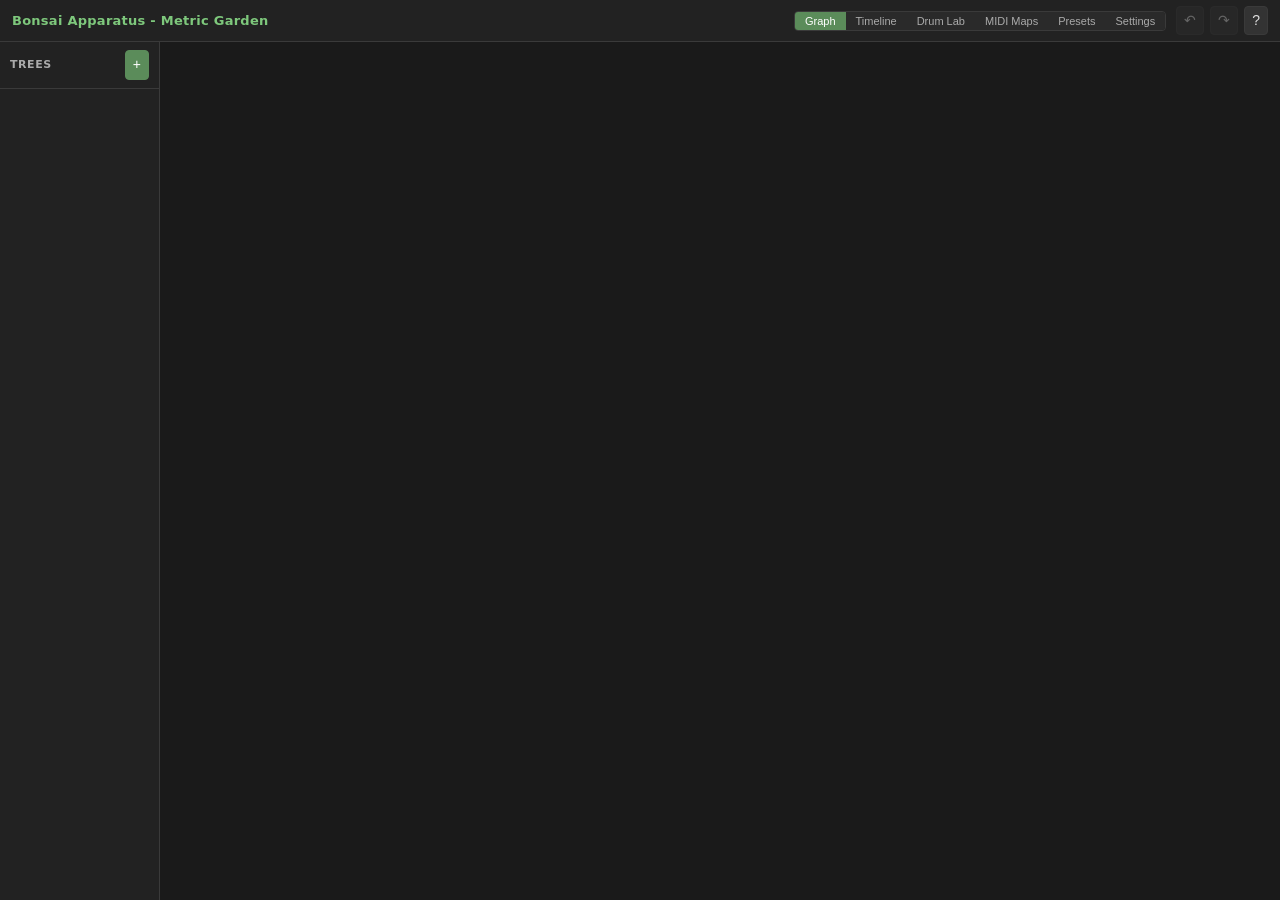
<file: metricgarden/index.html>
<!DOCTYPE html>
<html lang="en">
  <head>
    <meta charset="UTF-8" />
    <meta name="viewport" content="width=device-width, initial-scale=1.0" />
    <link rel="icon" type="image/svg+xml" href="./favicon.svg" />
    <title>Metric Garden</title>
    <script type="module" crossorigin src="./index.js"></script>
    <link rel="modulepreload" crossorigin href="./assets/vendor-Myzvgj2W.js">
    <link rel="stylesheet" crossorigin href="./index.css">
  </head>
  <body>
    <div id="root"></div>
  </body>
</html>
</file>
<file: metricgarden/index.css>
:root{--bg0: #1a1a1a;--bg1: #222222;--bg2: #2a2a2a;--bg3: #333333;--bg4: #3a3a3a;--accent: #5b8c5a;--accent-hi: #7ec87c;--active-bg: #1a4a2a;--danger: #c04040;--danger-hi: #e05050;--pending: #a07830;--pending-hi: #d4a85a;--pending-bg: #3a2a10;--text0: #e0e0e0;--text1: #aaaaaa;--text2: #666666;--border: #3a3a3a;--radius: 4px;--header-h: 42px;--sidebar-w: 160px}*,*:before,*:after{box-sizing:border-box;margin:0;padding:0}body{font-family:system-ui,-apple-system,sans-serif;font-size:12px;background:var(--bg0);color:var(--text0);overflow:hidden;width:100vw;height:100vh;min-width:800px;min-height:500px}#app{display:flex;flex-direction:column;height:100vh}#header{height:var(--header-h);background:var(--bg1);border-bottom:1px solid var(--border);display:flex;align-items:center;padding:0 12px;gap:10px;flex-shrink:0}.header-title{font-size:13px;font-weight:600;color:var(--accent-hi);letter-spacing:.02em;flex:1}.header-controls{display:flex;align-items:center;gap:6px}.bpm-display{font-size:11px;color:var(--text1);min-width:70px;text-align:right;font-variant-numeric:tabular-nums}#main{flex:1;display:flex;overflow:hidden}#sidebar{background:var(--bg1);border-right:1px solid var(--border);display:flex;flex-direction:column;flex-shrink:0;overflow:hidden}.sidebar-header{display:flex;align-items:center;justify-content:space-between;padding:8px 10px;border-bottom:1px solid var(--border)}.sidebar-label{font-size:11px;font-weight:600;color:var(--text1);text-transform:uppercase;letter-spacing:.05em}#tree-list{list-style:none;flex:1;overflow-y:auto}.tree-list-item{display:flex;align-items:center;padding:7px 10px;cursor:pointer;border-bottom:1px solid transparent;color:var(--text1);-webkit-user-select:none;user-select:none;position:relative}.tree-list-item.drop-before:before,.tree-list-item.drop-after:after{content:"";position:absolute;left:6px;right:6px;height:2px;background:var(--accent-hi);border-radius:1px;pointer-events:none}.tree-list-item.drop-before:before{top:-1px}.tree-list-item.drop-after:after{bottom:-1px}.tree-list-item:hover{background:var(--bg2);color:var(--text0)}.tree-list-item.selected{background:var(--bg3);color:var(--text0);border-left:2px solid var(--accent)}.tree-list-item__label{flex:1;overflow:hidden;text-overflow:ellipsis;white-space:nowrap;font-size:12px}.tree-list-item__activity{width:7px;height:7px;border-radius:50%;background:transparent;border:1px solid var(--text2);flex-shrink:0;margin-right:6px;transition:background 80ms}.tree-list-item__activity.active{background:var(--accent-hi);border-color:var(--accent-hi)}.tree-list-item__remove{background:none;border:none;color:var(--text2);cursor:pointer;padding:0 2px;font-size:14px;line-height:1;opacity:0;transition:opacity .1s,color .1s}.tree-list-item:hover .tree-list-item__remove{opacity:1}.tree-list-item__remove:hover{color:var(--danger)}.tree-list-item__rename-input{flex:1;background:var(--bg1);border:1px solid var(--accent);border-radius:2px;color:var(--text0);font-size:12px;padding:1px 4px;outline:none;min-width:0}.drum-lab{flex:1;min-width:0;overflow:auto;padding:26px clamp(20px,4vw,60px);background:radial-gradient(ellipse at 90% 0%,color-mix(in srgb,var(--tree-color) 20%,transparent) 0,transparent 38%),var(--bg0)}.drum-lab__heading{display:flex;justify-content:space-between;align-items:flex-end;gap:24px;margin:0 auto 22px;max-width:1280px}.drum-lab__heading h1{font-size:25px;letter-spacing:-.03em;margin:3px 0 5px}.drum-lab__heading p,.drum-lab__notes p{color:var(--text1);line-height:1.6}.drum-lab__eyebrow,.drum-panel__title small{color:var(--tree-color);font-size:10px;letter-spacing:.13em;font-weight:700}.drum-panel__title .drum-panel__piece{display:inline-block;font-size:15px;letter-spacing:.08em}.drum-lab__actions{display:flex;gap:8px}.drum-lab__kit-actions{justify-content:flex-end}.drum-lab .btn--primary{background:color-mix(in srgb,var(--tree-color) 72%,#171917)!important;border-color:var(--tree-color)!important;color:#fff!important}.drum-lab__pads{max-width:1280px;margin:auto auto 16px;display:grid;grid-template-columns:repeat(11,minmax(62px,1fr));gap:7px}.drum-pad{min-height:54px;border:1px solid var(--border);background:linear-gradient(145deg,var(--bg2),var(--bg1));color:var(--text1);border-radius:5px;padding:8px 5px;cursor:pointer;display:flex;flex-direction:column;justify-content:space-between;text-align:left}.drum-pad:hover{border-color:var(--tree-color);color:var(--text0)}.drum-pad--selected{color:var(--text0);border-color:var(--tree-color);box-shadow:inset 0 0 0 1px var(--tree-color),0 0 18px color-mix(in srgb,var(--tree-color) 24%,transparent);background:color-mix(in srgb,var(--tree-color) 18%,var(--bg1))}.drum-pad span{font-size:11px;white-space:nowrap}.drum-pad small{color:var(--text2)}.drum-lab__work{max-width:1280px;margin:auto;display:grid;grid-template-columns:minmax(0,1fr);gap:14px;align-items:start}.drum-panel{border:1px solid var(--border);border-radius:7px;background:linear-gradient(140deg,#252725,#202120);padding:18px;box-shadow:0 12px 40px #0002}.drum-panel__title{display:flex;justify-content:space-between;align-items:center;gap:15px}.drum-panel__title h2{font-size:15px;margin-top:5px;font-weight:550}.drum-controls{margin:20px 0;display:grid;grid-template-columns:repeat(3,minmax(130px,1fr));gap:16px 22px}.drum-control-units{margin-top:15px;color:var(--text2);font-size:10px;letter-spacing:.04em}.drum-control{color:var(--text1);display:grid;gap:8px}.drum-control>span{display:flex;justify-content:space-between;font-size:11px}.drum-control b,.velocity b{color:var(--text0);font-variant-numeric:tabular-nums}.drum-control input[type=range],.velocity input{width:100%;height:18px;margin:0;-moz-appearance:none;appearance:none;-webkit-appearance:none;background:transparent;cursor:pointer;accent-color:var(--tree-color)}.drum-control input[type=range]::-webkit-slider-runnable-track,.velocity input::-webkit-slider-runnable-track{height:4px;border-radius:999px;background:var(--bg4);border:1px solid var(--border)}.drum-control input[type=range]::-moz-range-track,.velocity input::-moz-range-track{height:4px;border-radius:999px;background:var(--bg4);border:1px solid var(--border)}.drum-control input[type=range]::-webkit-slider-thumb,.velocity input::-webkit-slider-thumb{width:13px;height:13px;margin-top:-5px;border:2px solid #171917;border-radius:50%;-moz-appearance:none;appearance:none;-webkit-appearance:none;background:var(--tree-color);box-shadow:0 0 0 1px var(--tree-color)}.drum-control input[type=range]::-moz-range-thumb,.velocity input::-moz-range-thumb{width:10px;height:10px;border:2px solid #171917;border-radius:50%;background:var(--tree-color);box-shadow:0 0 0 1px var(--tree-color)}.drum-control input[type=range]:focus-visible,.velocity input:focus-visible{outline:2px solid var(--tree-color);outline-offset:3px;border-radius:999px}.drum-control input[type=number]{color:var(--text0);border:1px solid var(--border);background:var(--bg0);border-radius:3px;padding:5px 7px}.drum-wave{border:1px solid color-mix(in srgb,var(--tree-color) 42%,var(--border));border-radius:4px;background:#161916;overflow:hidden}.drum-wave canvas{display:block;width:100%;height:130px;background:linear-gradient(to bottom,transparent calc(50% - .5px),color-mix(in srgb,var(--tree-color) 55%,#373c37) 50%,transparent calc(50% + .5px))}.drum-metrics{display:flex;justify-content:flex-end;flex-wrap:wrap;gap:8px 18px;color:var(--text2);padding:6px 10px;border-top:1px solid #292d29;font-variant-numeric:tabular-nums}.drum-audition{margin-top:16px;display:flex;align-items:center;gap:8px}.drum-ab{display:inline-flex;border:1px solid var(--border);border-radius:4px;overflow:hidden;margin-right:auto}.drum-ab button{border:0;padding:7px 10px;background:var(--bg1);color:var(--text1);cursor:pointer}.drum-ab button.is-on{color:var(--text0);background:var(--active-bg)}.velocity{display:flex;align-items:center;gap:8px;width:190px;color:var(--text1)}.drum-lab__notes h3{margin-bottom:17px}.drum-lab__notes p{margin-top:12px}.drum-lab__notes strong{color:var(--accent-hi)}.drum-message{margin-top:11px;color:var(--accent-hi)}@media(max-width:1000px){.drum-lab__pads{grid-template-columns:repeat(6,1fr)}.drum-lab__work{grid-template-columns:1fr}.drum-lab__notes{display:none}}@media(max-width:680px){.drum-lab__heading{align-items:flex-start;flex-direction:column}.drum-controls{grid-template-columns:repeat(2,minmax(100px,1fr))}.drum-audition{flex-wrap:wrap}.drum-ab{margin-right:0}.velocity{flex:1}}#node-panel{flex:1;display:flex;flex-direction:column;overflow-y:auto;background:var(--bg0)}.empty-panel{flex:1;display:flex;align-items:center;justify-content:center;color:var(--text2);font-size:13px}.tree-props-bar{display:flex;align-items:center;gap:10px;padding:6px 12px;background:var(--bg1);border-bottom:1px solid var(--border);flex-shrink:0;flex-wrap:wrap}.prop-group{display:flex;flex-direction:column;gap:2px}.prop-group--inline{flex-direction:row;align-items:center;gap:5px}.prop-label{font-size:10px;color:var(--text2);text-transform:uppercase;letter-spacing:.04em}.prop-input{background:var(--bg3);border:1px solid var(--border);border-radius:var(--radius);color:var(--text0);font-size:12px;padding:3px 5px;width:60px;outline:none}.prop-input--sm{width:44px}.prop-input:focus{border-color:var(--accent)}.node-tree-root{padding:6px 0}.tree-section{flex-shrink:0;border-bottom:1px solid var(--border)}.tree-section--selected{background:var(--bg0)}.tree-section-header{display:flex;align-items:center;gap:6px;padding:4px 10px;font-size:12px;font-weight:600;color:var(--text1);text-transform:uppercase;letter-spacing:.05em;border-left:3px solid transparent;background:var(--bg2);cursor:pointer;-webkit-user-select:none;user-select:none}.tree-section-header:hover{background:var(--bg3)}.tree-section--selected .tree-section-header{background:var(--bg1)}.tree-section-header__dot{width:8px;height:8px;border-radius:50%;flex-shrink:0}.tree-section-header__name{flex:1;font-size:13px}.tree-section-header__chevron{background:none;border:none;color:var(--text2);cursor:pointer;font-size:10px;width:14px;text-align:center;flex-shrink:0;padding:0}.tree-section-header__chevron:hover,.tree-section-header__chevron:focus-visible{color:var(--text0)}.tree-section-header__chevron:focus-visible{outline:1px solid var(--accent);outline-offset:2px}.node-tree-empty{height:6px}.node-row{display:contents}.node-row__header{display:flex;align-items:center;gap:5px;padding:4px 8px;border-bottom:1px solid transparent;transition:background 80ms;min-height:30px}.node-row__header{cursor:pointer;position:relative}.node-row__header:hover{background:var(--bg2)}.node-row__pulse{position:absolute;top:0;right:0;bottom:0;left:0;pointer-events:none;background:var(--accent-hi);opacity:0;z-index:-1}.node-row--active .node-row__pulse{opacity:.35}.node-row--active .node-row__pulse--inner{opacity:.18}.node-row__pulse--dim{background:var(--text2)}.node-row--active .node-row__pulse--dim{opacity:.12}.node-row--active .node-row__pulse--inner.node-row__pulse--dim{opacity:.07}.node-row--selected .node-row__header{background:var(--bg3);border-left:2px solid var(--tree-color, var(--accent))}.node-row__header--drag-above{box-shadow:inset 0 2px 0 0 var(--accent)}.node-row__header--drag-into{box-shadow:inset 0 0 0 2px var(--tree-color, var(--accent))}.node-row__header--drag-below{box-shadow:inset 0 -2px 0 0 var(--accent)}.node-row__header--parallel-sibling{position:relative}.node-row__header--parallel-sibling:before{content:"";position:absolute;left:0;top:0;bottom:0;width:3px;background:var(--tree-color, rgba(255,255,255,.45));pointer-events:none}.node-row__indent{flex-shrink:0}.node-row__expand{background:none;border:none;color:var(--text2);cursor:pointer;font-size:10px;width:14px;text-align:center;flex-shrink:0;padding:0}.node-row__expand:hover{color:var(--text0)}.node-row__id{font-size:10px;color:var(--text2);min-width:28px;font-variant-numeric:tabular-nums}.node-row__count{min-width:36px;flex-shrink:0}.node-row__slider-wrap{display:flex;align-items:center;gap:3px;flex-shrink:0}.node-row__slider-label{font-size:10px;color:var(--text2);width:20px;text-align:right}.node-slider{-webkit-appearance:none;-moz-appearance:none;appearance:none;width:64px;height:4px;background:var(--bg4);border-radius:2px;outline:none;cursor:pointer}.node-slider::-webkit-slider-thumb{-webkit-appearance:none;width:12px;height:12px;border-radius:50%;background:var(--tree-color, var(--accent));cursor:pointer}.node-slider:hover::-webkit-slider-thumb{background:var(--tree-color, var(--accent-hi));filter:brightness(1.3)}.node-row__toggles{display:flex;gap:2px;flex-shrink:0}.toggle-btn{background:var(--bg3);border:1px solid var(--border);border-radius:var(--radius);color:var(--text2);cursor:pointer;font-size:10px;padding:2px 5px;line-height:1.4;transition:background 80ms,color 80ms,border-color 80ms;font-weight:600}.toggle-btn:hover{color:var(--text0)}.toggle-btn.active{background:var(--tree-color, var(--accent));color:#fff;border-color:var(--tree-color, var(--accent))}.node-row__midi-count{font-size:10px;color:var(--text2);cursor:pointer;padding:2px 5px;border-radius:var(--radius);background:var(--bg2);border:1px solid var(--border);flex-shrink:0;white-space:nowrap}.node-row__midi-count:hover{color:var(--text0);border-color:var(--accent)}.node-row__spacer{flex:1}.node-row__actions{display:flex;gap:3px;flex-shrink:0}.node-midi-panel{background:var(--bg1);border-bottom:1px solid var(--border);padding:6px 0}.midi-row{display:flex;align-items:center;gap:4px;margin-bottom:8px}.midi-row>.note-dropdown{flex:1;min-width:0}.midi-row .note-dropdown__trigger{font-size:12px}.midi-row>.btn--icon{height:20px;padding-block:0}.midi-label{font-size:10px;color:var(--text2);width:16px;text-align:right;flex-shrink:0}.midi-input{background:var(--bg3);border:1px solid var(--border);border-radius:var(--radius);color:var(--text0);font-size:11px;padding:2px 4px;outline:none;width:38px}.midi-input:focus{border-color:var(--accent)}.midi-input--vel{width:42px}.midi-note-name{font-size:10px;color:var(--accent-hi);min-width:18px;font-variant-numeric:tabular-nums}.midi-panel-footer{display:flex;align-items:center;gap:6px;margin-top:4px}.btn{background:var(--bg3);border:1px solid var(--border);border-radius:var(--radius);color:var(--text0);cursor:pointer;font-size:12px;padding:4px 9px;line-height:1.4;transition:background 80ms,color 80ms}.btn:hover{background:var(--bg4)}.btn:disabled{opacity:.35;cursor:default}.btn--icon{padding:4px 7px;font-size:14px}.btn--sm{font-size:11px;padding:3px 7px}.btn--accent{background:var(--tree-color, var(--accent));border-color:var(--tree-color, var(--accent));color:#fff}.btn--accent:hover{background:var(--tree-color, var(--accent-hi));border-color:var(--tree-color, var(--accent-hi));filter:brightness(1.2)}.btn--active{background:var(--accent);color:#fff;border-color:var(--accent)}.btn--active:hover{background:var(--accent-hi);border-color:var(--accent-hi)}.btn--danger{color:var(--danger);border-color:var(--bg3)}.btn--danger:hover{background:var(--danger);color:#fff;border-color:var(--danger)}.btn--popover{background:var(--bg3);border:1px solid var(--border);font-size:11px;padding:3px 6px;font-variant-numeric:tabular-nums;min-width:42px;text-align:center}.btn--popover:hover,.btn--auto-sum{border-color:var(--tree-color, var(--accent))}.auto-sum-badge{margin-left:4px;color:var(--tree-color, var(--accent-hi));font-size:10px;opacity:.85}.count-popover{position:fixed;z-index:100;background:var(--bg2);border:1px solid var(--border);border-radius:var(--radius);box-shadow:0 4px 16px #00000080;padding:8px}.count-popover__inner{display:flex;align-items:center;gap:5px}.count-input{background:var(--bg3);border:1px solid var(--border);border-radius:var(--radius);color:var(--text0);font-size:13px;padding:4px 6px;width:50px;text-align:center;outline:none}.count-input:focus{border-color:var(--accent)}.count-input--text{width:72px}.count-sep{color:var(--text1);font-size:14px}::-webkit-scrollbar{width:6px;height:6px}::-webkit-scrollbar-track{background:var(--bg1)}::-webkit-scrollbar-thumb{background:var(--bg4);border-radius:3px}::-webkit-scrollbar-thumb:hover{background:var(--text2)}input[type=checkbox]{accent-color:var(--accent);width:14px;height:14px;cursor:pointer}input[type=number]::-webkit-inner-spin-button{opacity:.5}.view-toggle{display:flex;gap:0;border:1px solid var(--border);border-radius:var(--radius);overflow:hidden;flex-shrink:0}.view-toggle__btn{border:none;border-radius:0;padding:3px 10px;font-size:11px;background:var(--bg2);color:var(--text1);cursor:pointer;transition:background 80ms,color 80ms}.view-toggle__btn--active{background:var(--accent);color:#fff}.view-toggle__btn:hover:not(.view-toggle__btn--active){background:var(--bg3);color:var(--text0)}.graph-view{position:relative;flex:1;display:flex;overflow:hidden}.graph-svg{flex:1;display:block;background:var(--bg0);cursor:grab}.graph-svg.panning{cursor:grabbing}.gnode .gshape{fill:transparent;stroke:var(--border);stroke-width:1.5;cursor:pointer;transition:stroke 80ms}.gnode .node-background{fill:var(--bg3);pointer-events:none}.gnode .velocity-fill{fill:var(--tree-color, var(--accent));fill-opacity:0;pointer-events:none}.gnode .gshape:hover{stroke:var(--accent-hi);stroke-width:2}.gnode .gshape.selected{stroke:var(--accent-hi);stroke-width:2.5}.gnode .gshape.muted{opacity:.4}.gnode text{font-size:10px;fill:var(--text1);pointer-events:none;text-anchor:middle;dominant-baseline:central;-webkit-user-select:none;user-select:none}.gedge{stroke:var(--bg4);stroke-width:1.2;fill:none}.gedge--parallel{stroke:var(--text2);stroke-dasharray:4 3;stroke-width:1.5}.hull{fill:var(--tree-color, rgba(255,255,255,.08));fill-opacity:.14;stroke:var(--tree-color, rgba(255,255,255,.3));stroke-opacity:.45;stroke-width:1;stroke-linejoin:round;pointer-events:none}.graph-dock{width:240px;background:var(--bg1);border-left:1px solid var(--border);display:flex;flex-direction:column;flex-shrink:0;overflow:hidden;transition:width .15s ease}.graph-dock--hidden{width:0;border-left:none}.node-dock{background:var(--bg1);border-left:1px solid var(--border);display:flex;flex-direction:column;flex-shrink:0;overflow:hidden}.node-dock__empty{flex:1;display:flex;align-items:center;justify-content:center;color:var(--text2);font-size:11px;text-align:center;padding:12px}.tree-editor__title-row{display:flex;align-items:center;gap:6px;min-width:0;overflow:hidden}.tree-editor__swatch{width:8px;height:8px;border-radius:50%;flex-shrink:0}.tree-editor__name-input{width:100%}.tree-editor__midi-map-dropdown,.tree-editor__midi-map-dropdown .note-dropdown,.tree-editor__midi-map-dropdown .note-dropdown__trigger,.tree-editor__midi-map-dropdown .note-dropdown__input{width:100%;max-width:none}.tree-editor__header-actions{display:flex;gap:4px}.graph-dock__header{display:flex;align-items:center;justify-content:space-between;padding:8px 10px;border-bottom:1px solid var(--border);flex-shrink:0}.graph-dock__title{font-size:11px;font-weight:600;color:var(--text1);text-transform:uppercase;letter-spacing:.05em}.graph-dock__body{flex:1;overflow-y:auto;padding:8px 10px}.graph-dock__section{margin-bottom:12px}.graph-dock__row{display:grid;grid-auto-flow:column;grid-template-rows:auto auto;column-gap:16px;align-items:center}.graph-dock__field{display:contents}.graph-dock__label{font-size:10px;color:var(--text2);text-transform:uppercase;letter-spacing:.04em;margin-bottom:4px;display:block}.graph-dock__slider{-webkit-appearance:none;-moz-appearance:none;appearance:none;width:100%;height:4px;background:var(--bg4);border-radius:2px;outline:none;cursor:pointer}.graph-dock__slider::-webkit-slider-thumb{-webkit-appearance:none;width:12px;height:12px;border-radius:50%;background:var(--tree-color, var(--accent));cursor:pointer}.graph-dock__slider:hover::-webkit-slider-thumb{background:var(--tree-color, var(--accent-hi));filter:brightness(1.3)}.subdivision-input__header{display:flex;align-items:center;justify-content:space-between;margin-bottom:4px}.subdivision-input__controls{display:flex;align-items:center;gap:4px}.subdivision-input__controls>div{flex-shrink:0}.subdivision-input__field{flex:1;min-width:0;width:100%;box-sizing:border-box;background:var(--bg3);border:1px solid var(--border);border-radius:var(--radius);color:var(--text0);font-size:12px;padding:4px 6px;outline:none}.subdivision-input__field:focus{border-color:var(--accent)}.subdivision-input__field--error{border-color:var(--danger)}.gnode .activity-halo{fill:none;stroke:var(--tree-color, var(--accent));stroke-width:3;opacity:0;pointer-events:none}.gnode.node-active .activity-halo{opacity:.9}.gnode.node-active.activity-suppressed .activity-halo{opacity:.3}.gnode.notes-suppressed .note-markers{opacity:.5}.gnode .note-marker{pointer-events:none}.gnode .note-marker-track{fill:var(--bg3)}.gnode .note-marker-outline{stroke-width:1}.gnode .note-marker--active .note-marker-fill{filter:brightness(1.5) drop-shadow(0 0 2px var(--note-color));animation:note-marker-hit .18s ease-out}@keyframes note-marker-hit{0%{filter:brightness(2) drop-shadow(0 0 3px var(--note-color))}to{filter:brightness(1.5) drop-shadow(0 0 2px var(--note-color))}}@media(prefers-reduced-motion:reduce){.gnode .note-marker--active .note-marker-fill{animation:none}}.gnode text.note-overflow,.gnode text.note-suppression{font-size:9px}.gnode .gshape.ratcheting{stroke-dasharray:3 2;stroke-width:2.5;filter:drop-shadow(0 0 4px var(--accent))}.gnode .ratchet-badge{fill:var(--tree-color, var(--accent-hi, #f0c040));font-size:9px;font-weight:700;pointer-events:none}#content-area{flex:1;display:flex;flex-direction:column;overflow:hidden}#view-area{flex:1;display:flex;overflow:hidden}.tl-tree{border-bottom:1px solid var(--border);padding-bottom:2px}.tl-tree-header{display:flex;align-items:center;gap:6px;padding:3px 8px;font-size:10px;font-weight:600;color:var(--text1);text-transform:uppercase;letter-spacing:.05em;border-left:3px solid transparent;background:var(--bg1)}.tl-tree-header__dot{width:8px;height:8px;border-radius:50%;flex-shrink:0}.tl-row{position:relative;height:18px;margin:1px 0}.tl-region{position:absolute;top:1px;bottom:1px;border-radius:2px;cursor:pointer;overflow:hidden;opacity:.72;border:1px solid rgba(255,255,255,.12);display:flex;align-items:center;justify-content:center;min-width:2px}.tl-region:hover{opacity:.92;filter:brightness(1.25);z-index:1}.tl-region--selected{opacity:1;outline:2px solid #fff;outline-offset:-2px;z-index:2}.tl-region-label{font-size:9px;color:#ffffffe6;font-weight:600;pointer-events:none;white-space:nowrap;overflow:hidden;text-overflow:ellipsis;padding:0 3px;line-height:1;font-variant-numeric:tabular-nums}.tl-region--active{filter:brightness(1.8);opacity:1}.tl-region--active-branch{filter:brightness(1.5);opacity:.95}.tl-region--active.tl-region--silenced,.tl-region--active-branch.tl-region--silenced{filter:brightness(1.1);opacity:.55}.tl-region--drag-before{box-shadow:inset 2px 0 #ffffffe6}.tl-region--drag-after{box-shadow:inset -2px 0 #ffffffe6}.tl-region--drag-into{box-shadow:inset 0 0 0 2px #ffffffe6;z-index:3}.tl-region--parallel-child:before{content:"";position:absolute;left:0;top:0;bottom:0;width:4px;background:#ffffffd9;pointer-events:none}.tl-region--parallel-parent:after{content:"";position:absolute;left:0;right:0;bottom:0;height:3px;background:repeating-linear-gradient(90deg,rgba(255,255,255,.85) 0 4px,transparent 4px 8px);pointer-events:none}.tl-region__parallel-mark{position:absolute;top:1px;right:3px;font-size:11px;font-weight:700;color:#fff;text-shadow:0 0 2px rgba(0,0,0,.6);opacity:.95;pointer-events:none}.tl-empty{padding:8px 12px;font-size:11px;color:var(--text2)}.resize-handle{flex-shrink:0;background:transparent;position:relative;z-index:10;transition:background .12s}.resize-handle:hover,.resize-handle.dragging{background:var(--accent);opacity:.4}.resize-handle--ew{width:4px;cursor:ew-resize}.resize-handle--ns{height:4px;cursor:ns-resize}.timeline-view{flex:1;display:flex;flex-direction:column;overflow:hidden;background:var(--bg0)}.timeline-view__ruler{flex-shrink:0;height:14px;background-color:var(--bg2);border-bottom:1px solid var(--border);cursor:col-resize;-webkit-user-select:none;user-select:none;background-image:linear-gradient(to right,var(--border) 1px,transparent 1px);background-size:40px 100%;transition:background-color 80ms}.timeline-view__ruler:hover{background-color:var(--bg3)}.timeline-view__ruler:active{background-color:var(--bg4);cursor:col-resize}.timeline-view__scroll{flex:1;overflow:auto;cursor:grab;-webkit-user-select:none;user-select:none}.timeline-view__scroll.tl-dragging{cursor:grabbing}.timeline-view__inner{min-width:100%;padding:4px 0}.tl-tree--full .tl-tree-header{padding:5px 12px;font-size:11px}.tl-row--full{height:32px;margin:2px 0}.tl-region--full{border-radius:3px;border:1px solid rgba(255,255,255,.15)}.tl-region--full .tl-region-label{font-size:11px}.tl-node-dock{position:fixed;z-index:200;width:240px;max-height:420px;background:var(--bg1);border:1px solid var(--border);border-radius:var(--radius);box-shadow:0 8px 28px #000000a6;display:flex;flex-direction:column;overflow:hidden}.preset-browser{display:flex;flex-direction:column;gap:16px;padding:16px;overflow-y:auto;height:100%;color:var(--text0)}.preset-error{display:flex;align-items:center;justify-content:space-between;background:var(--danger);color:#fff;padding:6px 10px;border-radius:var(--radius);font-size:11px;gap:8px}.preset-browser__actions{display:flex;gap:8px;flex-wrap:wrap}.preset-save-row{display:flex;align-items:center;gap:4px}.preset-save-row__overwrite-msg{font-size:11px;color:var(--text1);flex:1}.preset-save-row__input{background:var(--bg3);border:1px solid var(--accent);border-radius:var(--radius);color:var(--text0);font-size:11px;padding:3px 6px;outline:none;width:140px}.preset-section{display:flex;flex-direction:column;gap:6px}.preset-section__title{font-size:11px;font-weight:600;color:var(--text1);text-transform:uppercase;letter-spacing:.06em}.preset-section__empty{font-size:11px;color:var(--text2);font-style:italic}.preset-list{list-style:none;display:flex;flex-direction:column;gap:3px}.preset-entry{display:flex;align-items:center;justify-content:space-between;background:var(--bg2);border:1px solid var(--border);border-radius:var(--radius);padding:5px 8px;gap:8px;cursor:pointer}.preset-entry--selected{border-color:var(--accent);background:var(--bg3)}.preset-entry__info{display:flex;flex-direction:column;gap:1px;overflow:hidden}.preset-entry__name{font-size:12px;color:var(--text0);white-space:nowrap;overflow:hidden;text-overflow:ellipsis}.preset-entry__date{font-size:10px;color:var(--text2)}.preset-entry__actions{display:flex;gap:4px;flex-shrink:0}.btn--danger{background:var(--danger);color:#fff}.btn--danger:hover{background:var(--danger-hi)}.note-dropdown{position:relative;display:inline-flex;align-items:center}.note-dropdown__trigger{background:var(--bg3);border:1px solid var(--border);border-radius:var(--radius);color:var(--text0);font-size:11px;padding:2px 6px;cursor:pointer;min-width:60px;text-align:left;white-space:nowrap;overflow:hidden;text-overflow:ellipsis;max-width:90px}.note-dropdown__trigger:hover{border-color:var(--accent)}.note-dropdown__trigger--glyph{display:flex;align-items:center;gap:6px}.note-glyph{flex-shrink:0}.note-dropdown__glyph-label{flex:1;min-width:0;overflow:hidden;text-overflow:ellipsis;white-space:nowrap}.note-dropdown__input{background:var(--bg3);border:1px solid var(--accent);border-radius:var(--radius);color:var(--text0);font-size:11px;padding:2px 6px;outline:none;min-width:60px;max-width:90px}.note-dropdown__list{position:fixed;z-index:200;background:var(--bg2);border:1px solid var(--border);border-radius:var(--radius);box-shadow:0 4px 16px #0000008c;list-style:none;max-height:200px;overflow-y:auto;min-width:140px;margin-top:2px}.note-dropdown__item{display:flex;justify-content:space-between;align-items:center;padding:3px 8px;cursor:pointer;font-size:11px;gap:8px}.note-dropdown__item:hover,.note-dropdown__item--highlighted{background:var(--bg4)}.note-dropdown__item-name{color:var(--text0)}.note-dropdown__item-num{color:var(--text2);font-variant-numeric:tabular-nums}.note-dropdown__empty{padding:6px 8px;font-size:11px;color:var(--text2)}.prop-select{-webkit-appearance:none;-moz-appearance:none;appearance:none;background:var(--bg3);border:1px solid var(--border);border-radius:var(--radius);color:var(--text0);font-size:11px;padding:2px 20px 2px 6px;outline:none;width:90px;cursor:pointer;background-image:url("data:image/svg+xml,%3Csvg xmlns='http://www.w3.org/2000/svg' width='8' height='5' viewBox='0 0 8 5'%3E%3Cpath d='M0 0l4 5 4-5z' fill='%23666'/%3E%3C/svg%3E");background-repeat:no-repeat;background-position:right 5px center}.prop-select:focus{border-color:var(--accent)}.prop-select:hover{border-color:var(--accent)}.prop-select option{background:var(--bg2);color:var(--text0)}.remap-resolver{background:var(--bg2);border-bottom:1px solid var(--border);padding:8px 12px;display:flex;flex-direction:column;gap:6px;flex-shrink:0}.remap-resolver__header{display:flex;align-items:center;justify-content:space-between;gap:8px}.remap-resolver__title{font-size:11px;color:var(--text1)}.remap-resolver__header-actions{display:flex;gap:4px;flex-shrink:0}.remap-resolver__rows{display:flex;flex-direction:column;gap:4px}.remap-resolver__row{display:flex;align-items:center;gap:6px}.remap-resolver__old-name{font-size:12px;color:var(--text0);min-width:100px}.remap-resolver__arrow{color:var(--text2);font-size:12px}.remap-resolver__select{width:auto;min-width:140px}.scene-view{flex:1;display:flex;flex-direction:column;overflow:hidden;background:var(--bg0)}.scene-view__toolbar{display:flex;align-items:center;gap:8px;padding:8px 12px;background:var(--bg1);border-bottom:1px solid var(--border);flex-shrink:0}.scene-list{flex:1;overflow-y:auto;padding:10px;display:flex;flex-direction:column;gap:10px}.scene-card{background:var(--bg1);border:1px solid var(--border);border-radius:var(--radius);overflow:hidden}.scene-card--active{border-color:var(--accent)}.scene-card--pending{border-color:var(--text1)}.scene-card__header{display:flex;align-items:center;gap:6px;padding:6px 8px;background:var(--bg2);border-bottom:1px solid var(--border)}.scene-card__play{background:none;border:1px solid var(--text2);border-radius:50%;color:var(--text1);cursor:pointer;width:22px;height:22px;display:flex;align-items:center;justify-content:center;font-size:8px;flex-shrink:0;transition:background .1s,border-color .1s,color .1s;padding:0}.scene-card__play:hover:not(:disabled){border-color:var(--accent);color:var(--accent-hi);background:var(--active-bg)}.scene-card__play--on{background:var(--active-bg);border-color:var(--accent);color:var(--accent-hi)}.scene-card__play--pending{background:var(--pending-bg);border-color:var(--pending);color:var(--pending-hi)}.scene-card__play:disabled{opacity:.5;cursor:default}.scene-card__name{flex:1;font-size:12px;color:var(--text0);overflow:hidden;text-overflow:ellipsis;white-space:nowrap;cursor:default;-webkit-user-select:none;user-select:none}.scene-card__unnamed{color:var(--text2);font-style:italic}.scene-card__name-input{flex:1;background:var(--bg1);border:1px solid var(--accent);border-radius:2px;color:var(--text0);font-size:12px;padding:1px 4px;outline:none;min-width:0}.scene-card__remove{background:none;border:none;color:var(--text2);cursor:pointer;padding:0 2px;font-size:14px;line-height:1;opacity:0;transition:opacity .1s,color .1s;flex-shrink:0}.scene-card__header:hover .scene-card__remove{opacity:1}.scene-card__remove:hover{color:var(--danger)}.scene-card__body{padding:8px;display:flex;flex-direction:column;gap:6px}.scene-card__row{display:flex;align-items:center;gap:8px}.scene-card__row--wrap{align-items:flex-start;flex-wrap:wrap}.scene-card__seg{display:flex;border:1px solid var(--border);border-radius:var(--radius);overflow:hidden}.scene-card__seg-btn{background:var(--bg3);border:none;border-right:1px solid var(--border);color:var(--text1);cursor:pointer;font-size:10px;padding:3px 7px;transition:background 80ms,color 80ms}.scene-card__seg-btn:last-child{border-right:none}.scene-card__seg-btn:hover{background:var(--bg4);color:var(--text0)}.scene-card__seg-btn--on{background:var(--active-bg);color:var(--accent-hi)}.scene-card__chips{display:flex;flex-wrap:wrap;gap:4px}.scene-chip{background:var(--bg3);border:1px solid var(--border);border-radius:3px;color:var(--text1);cursor:pointer;font-size:11px;padding:2px 7px;transition:background 80ms,border-color 80ms,color 80ms}.scene-chip:hover{background:var(--bg4);color:var(--text0)}.scene-chip--on{background:var(--active-bg);border-color:var(--accent);color:var(--accent-hi)}.midi-map-view{display:flex;flex-direction:column;height:100%;padding:12px 16px;gap:12px;overflow-y:auto}.midi-map-view__header{display:flex;align-items:center;gap:12px}.midi-map-view__title{font-size:14px;font-weight:600}.midi-map-view__active-badge{font-size:11px;color:var(--accent-hi);background:var(--active-bg);border-radius:var(--radius);padding:2px 8px}.midi-map-view__active-badge--none{color:var(--text2);background:var(--bg2)}.midi-map-view__columns{display:flex;flex-direction:column;gap:16px}.midi-map-view__col{flex:1;display:flex;flex-direction:column;gap:6px;min-width:0}.midi-map-view__col-title{font-size:11px;font-weight:600;color:var(--text1);text-transform:uppercase;letter-spacing:.05em;padding-bottom:4px;border-bottom:1px solid var(--border)}.mmap-list{list-style:none;display:flex;flex-direction:column;gap:2px}.mmap-row{display:flex;align-items:center;justify-content:space-between;padding:4px 8px;border-radius:var(--radius);border:1px solid transparent;cursor:pointer;gap:8px}.mmap-row:hover{background:var(--bg3)}.mmap-row--active{border-color:var(--accent);background:var(--active-bg)}.mmap-row--editing{border-color:var(--accent-hi)}.mmap-row__name{font-size:12px;flex:1;white-space:nowrap;overflow:hidden;text-overflow:ellipsis}.mmap-row__actions{display:flex;gap:4px;flex-shrink:0}.mmap-new-btn{margin-top:4px;align-self:flex-start}.midi-map-view__editor{background:var(--bg2);border:1px solid var(--border);border-radius:var(--radius);padding:10px 12px;display:flex;flex-direction:column;gap:8px}.mmap-editor__toolbar{display:flex;align-items:center;gap:6px}.mmap-editor__name-input{background:var(--bg3);border:1px solid var(--border);border-radius:var(--radius);color:var(--text0);font-size:12px;padding:3px 6px;outline:none;min-width:140px;flex:1}.mmap-editor__name-input:focus{border-color:var(--accent)}.mmap-editor__entries{display:flex;flex-direction:column;gap:3px;max-height:240px;overflow-y:auto}.mmap-entry-row{display:flex;align-items:center;gap:6px}.mmap-entry-row__name{background:var(--bg3);border:1px solid var(--border);border-radius:var(--radius);color:var(--text0);font-size:11px;padding:2px 6px;outline:none;flex:1;min-width:0}.mmap-entry-row__name:focus{border-color:var(--accent)}.mmap-entry-row__name[readonly]{color:var(--text1);cursor:default}.mmap-entry-row__note-ro{font-size:11px;color:var(--text1);min-width:60px;padding:2px 6px;font-variant-numeric:tabular-nums}.mmap-editor__add-btn{align-self:flex-start}.quick-fill-panel{background:var(--bg1);border-bottom:1px solid var(--border);flex-shrink:0}.quick-fill-header{display:flex;align-items:center;justify-content:space-between;width:100%;padding:5px 12px;background:transparent;border:none;color:var(--text1);font-size:11px;font-weight:600;text-transform:uppercase;letter-spacing:.04em;cursor:pointer;text-align:left}.quick-fill-header:hover{color:var(--text0)}.quick-fill-chevron{font-size:9px;color:var(--text2)}.quick-fill-body{padding:6px 0 10px;display:flex;flex-direction:column;gap:5px}.quick-fill-row{display:grid;grid-template-columns:72px minmax(0,1fr);align-items:center;gap:6px}.quick-fill-row>.fill-volume{grid-column:1 / -1;display:grid;grid-template-columns:72px minmax(0,1fr) 4ch;gap:6px}.quick-fill-row .note-dropdown{flex:1;min-width:0}.quick-fill-row .note-dropdown__trigger,.midi-row .note-dropdown__trigger{width:100%;max-width:none}.quick-fill-row__label{font-size:11px;color:var(--text1);width:72px;flex-shrink:0}.quick-fill-generate{margin-top:4px;align-self:flex-start}.quick-fill-status{font-size:10px;color:var(--accent-hi);font-style:italic}.about-backdrop{position:fixed;top:0;right:0;bottom:0;left:0;background:#0000008c;display:flex;align-items:center;justify-content:center;z-index:1000}.about-dialog{background:var(--bg2);border:1px solid var(--border);border-radius:var(--radius);padding:24px 28px;min-width:260px;display:flex;flex-direction:column;gap:10px}.about-dialog__title{font-size:15px;font-weight:600;color:var(--text0)}.about-dialog__company{font-size:11px;color:var(--text1);margin-top:-6px}.about-dialog__row{display:flex;justify-content:space-between;gap:16px;font-size:12px}.about-dialog__label{color:var(--text1)}.about-dialog__value{color:var(--text0);font-family:monospace}.about-dialog__close{margin-top:6px;align-self:flex-end}.settings-page{flex:1;overflow:auto;padding:24px clamp(18px,4vw,56px);color:#d9e5dc}.user-manual-page{width:100%;height:100vh;overflow:auto;padding:20px clamp(18px,6vw,80px) 48px}.user-manual-toolbar{display:flex;align-items:center;justify-content:space-between;max-width:900px;margin:0 auto 20px}.user-manual-source{color:var(--text1)}.user-manual-content{max-width:900px;margin:0 auto;font-size:14px;line-height:1.65}.user-manual-content h1,.user-manual-content h2,.user-manual-content h3{color:var(--accent-hi);line-height:1.25;margin:1.5em 0 .6em}.user-manual-content h1{font-size:28px;margin-top:0}.user-manual-content h2{font-size:21px}.user-manual-content h3{font-size:17px}.user-manual-content p,.user-manual-content ul,.user-manual-content ol,.user-manual-content blockquote,.user-manual-content pre{margin:0 0 1em}.user-manual-content ul,.user-manual-content ol{padding-left:1.8em}.user-manual-content a{color:var(--accent-hi)}.user-manual-content img{max-width:100%;height:auto}.user-manual-content table{border-collapse:collapse;margin:1em 0}.user-manual-content th,.user-manual-content td{border:1px solid var(--border);padding:6px 9px}.user-manual-content th{background:var(--bg2)}.user-manual-content blockquote{border-left:3px solid var(--accent);padding-left:12px;color:var(--text1)}.user-manual-content pre{overflow:auto;padding:12px;background:var(--bg1);border:1px solid var(--border);border-radius:var(--radius)}.user-manual-content code{font-family:ui-monospace,SFMono-Regular,monospace}.settings-page h1{font-size:20px;font-weight:600;margin-bottom:8px;color:var(--text0)}.settings-shortcuts{color:var(--text1);margin-bottom:20px}.settings-shortcuts kbd{background:var(--bg3);border:1px solid var(--border);border-radius:3px;padding:2px 5px;color:var(--text0)}.settings-grid{display:grid;grid-template-columns:minmax(0,390px);width:fit-content;max-width:100%;gap:12px}.settings-group{background:var(--bg1);border:1px solid var(--border);border-radius:6px;padding:14px;min-width:0;width:100%;max-width:100%}.settings-group h2{color:var(--accent-hi);font-size:13px;font-weight:600;margin-bottom:12px}.settings-group p[role=status]{color:var(--text1);margin-top:10px}.settings-row{display:flex;align-items:center;gap:10px;flex-wrap:wrap}.settings-row label{display:inline-flex;align-items:center;gap:5px}.settings-group--routing{width:100%}.settings-routing{display:grid;grid-template-columns:minmax(0,360px);gap:10px}.settings-routing label{display:grid;grid-template-columns:100px minmax(0,1fr);align-items:center;gap:10px}.settings-routing .note-dropdown,.settings-row .note-dropdown{min-width:220px}.settings-routing .note-dropdown__trigger,.settings-routing .note-dropdown__input,.settings-row .note-dropdown__trigger,.settings-row .note-dropdown__input{width:100%;max-width:none}.settings-routing input:not([type=checkbox]){width:100%;background:var(--bg3);color:var(--text0);border:1px solid var(--border);border-radius:var(--radius);font:inherit;padding:5px}.settings-routing input:disabled{color:var(--text1);background:var(--bg1);border-color:var(--border);cursor:not-allowed;opacity:.75}.settings-export{display:grid;grid-template-columns:minmax(0,360px);gap:10px}.settings-export>label{display:grid;grid-template-columns:100px minmax(0,1fr);align-items:center;gap:10px}.settings-export .note-dropdown,.settings-export .note-dropdown__trigger,.settings-export .note-dropdown__input{width:100%;max-width:none}.settings-export .note-dropdown{min-width:220px}.settings-export__action{display:flex;align-items:center;gap:10px}.settings-row input:not([type=checkbox]){background:var(--bg3);color:var(--text0);border:1px solid var(--border);border-radius:var(--radius);font:inherit;padding:5px}.settings-row select{-webkit-appearance:none;-moz-appearance:none;appearance:none;background-color:var(--bg3);border:1px solid var(--border);border-radius:var(--radius);color:var(--text0);cursor:pointer;font-size:11px;padding:2px 22px 2px 6px;background-image:url("data:image/svg+xml,%3Csvg xmlns='http://www.w3.org/2000/svg' width='8' height='5' viewBox='0 0 8 5'%3E%3Cpath d='M0 0l4 5 4-5z' fill='%23666'/%3E%3C/svg%3E");background-repeat:no-repeat;background-position:right 7px center}.settings-row select:hover{border-color:var(--accent)}.settings-row select:focus-visible{outline:none;border-color:var(--accent)}.settings-row select option{background:var(--bg2);color:var(--text0)}.settings-row input[type=number]{width:82px}.settings-row .settings-toggle{margin-left:4px}.settings-toggle input[type=checkbox]{-webkit-appearance:none;-moz-appearance:none;appearance:none;display:grid;place-content:center;flex-shrink:0;background:var(--bg3);border:1px solid var(--border);border-radius:var(--radius)}.settings-toggle input[type=checkbox]:hover{border-color:var(--accent)}.settings-toggle input[type=checkbox]:focus-visible{outline:2px solid var(--accent-hi);outline-offset:2px}.settings-toggle input[type=checkbox]:checked{background:var(--accent);border-color:var(--accent)}.settings-toggle input[type=checkbox]:checked:after{content:"";width:4px;height:7px;border:solid #fff;border-width:0 2px 2px 0;transform:translateY(-1px) rotate(45deg)}.settings-page [role=alert]{color:#ffb5a6;padding-top:12px}.fill-volume{display:flex;align-items:center;gap:6px;min-width:0}.fill-volume__label{color:var(--text2);font-size:10px}.fill-volume__slider{flex:1;min-width:0;margin:0;accent-color:var(--tree-color, var(--accent))}.fill-volume__value{width:4ch;text-align:right;color:var(--text1);font-size:11px;font-variant-numeric:tabular-nums}input[type=range]{-moz-appearance:none;appearance:none;-webkit-appearance:none;height:24px;background:transparent;cursor:pointer;color-scheme:dark}input[type=range]::-webkit-slider-runnable-track{height:4px;border:0;border-radius:999px;background:var(--bg4)}input[type=range]::-moz-range-track{height:4px;border:0;border-radius:999px;background:var(--bg4)}input[type=range]::-webkit-slider-thumb{-moz-appearance:none;appearance:none;-webkit-appearance:none;width:12px;height:12px;margin-top:-4px;border:0;border-radius:50%;background:var(--tree-color, var(--accent))}input[type=range]::-moz-range-thumb{width:12px;height:12px;border:0;border-radius:50%;background:var(--tree-color, var(--accent))}input[type=range]:focus-visible{outline:2px solid var(--tree-color, var(--accent-hi));outline-offset:2px}.graph-transform-trigger{position:fixed;bottom:16px;left:calc(100vw - var(--dock-width) + 10px);z-index:1001}.midi-transform{position:fixed;inset:auto;margin:0;box-sizing:border-box;overflow:auto;padding:16px;border:1px solid var(--border);border-radius:8px;background:var(--bg1);color:var(--text0);box-shadow:0 8px 32px #0008}.midi-transform::backdrop{background:#0003}.midi-transform__header,.midi-transform__actions{display:flex;align-items:center;gap:8px;justify-content:space-between}.midi-transform h2{margin:0;font-size:16px}.midi-transform p{font-size:12px;overflow-wrap:anywhere}.midi-transform__row{display:grid;grid-template-columns:minmax(0,1fr) auto minmax(0,1.2fr);align-items:center;gap:8px;margin:12px 0;font-size:12px}.midi-transform__row small{display:block;opacity:.65;margin-top:3px}.midi-transform__row .note-dropdown{width:100%;min-width:0}.midi-transform__row .note-dropdown__trigger,.midi-transform__row .note-dropdown__input{width:100%;max-width:none}.midi-transform__actions{justify-content:flex-end;margin-top:16px}#app.graph-layout .graph-view{position:fixed;top:0;right:0;bottom:0;left:0;z-index:0}#app.presets-layout>#header,#app.presets-layout #main>:not(#content-area):not(dialog),#app.graph-layout>#header,#app.graph-layout #main>:not(#content-area):not(dialog):not(.graph-transform-trigger){z-index:1}#app.graph-only>:not(#main),#app.graph-only #main>:not(#content-area),#app.graph-only #view-area>:not(.graph-view){visibility:hidden;pointer-events:none}.preset-library{--preset-controls-width: 320px;padding:20px;overflow:auto;flex:1;min-width:0;pointer-events:none}.preset-library>:not(.graph-view--preview){position:relative;z-index:1;pointer-events:auto}.preset-library h2,.preset-library h3{margin:0 0 12px}.preset-library__toolbar{display:flex;flex-wrap:wrap;align-items:center;gap:8px;margin:12px 0}.preset-library .btn[aria-pressed=true]{border-color:var(--accent, #79b887);background:#79b88726}.preset-library__segments{display:inline-flex;border:1px solid var(--border);border-radius:var(--radius);overflow:hidden}.preset-library__segments>.btn{flex:1;border:0;border-radius:0;padding:6px 14px}.preset-library__segments>.btn+.btn{border-left:1px solid var(--border)}.preset-library__columns{display:grid;grid-template-columns:var(--preset-controls-width) minmax(0,1fr);gap:24px;align-items:start}.preset-library__row{display:flex;flex-direction:column;align-items:flex-start;width:100%;margin-bottom:8px;text-align:left}.preset-library__row span{font-size:12px;opacity:.7}.preset-library__editor{margin:0}.preset-library__editor label{display:flex;flex-direction:column;gap:6px;margin:10px 0}.preset-library__editor .prop-input{width:100%}.preset-library__save-actions{width:var(--preset-controls-width);flex-wrap:nowrap;margin-top:0}.preset-library__save-actions>.btn{flex:1;white-space:nowrap}.preset-library__selection>.preset-library__toolbar:not(.preset-library__save-actions){margin-top:0;flex-direction:column;align-items:stretch}.preset-library__selection .preset-library__segments{width:100%}.preset-library__details{position:relative;display:flex;flex-direction:column;gap:12px;min-width:0}.preset-library__confirmation{position:absolute;top:0;right:0;z-index:2;width:max-content;max-width:100%;box-shadow:0 6px 24px #00000059}.preset-library__confirmation p{margin:0 0 12px}.preset-library__confirmation .btn+.btn{margin-left:8px}.preset-library .graph-view--preview{position:fixed;top:0;right:0;bottom:0;left:0;z-index:0;width:100%;height:100%;border:0;border-radius:0;margin:0;overflow:hidden;pointer-events:auto}.graph-view--preview .gnode{cursor:grab}.graph-view--preview .gnode:active{cursor:grabbing}.preset-library__description,.preset-library__author{font-size:14px;line-height:1.5}.preset-library__description{margin:0 0 6px}.preset-library__author{margin:0}.preset-library__info-header{display:flex;align-items:flex-start;justify-content:space-between;gap:12px}.preset-library__info-header h3{color:var(--accent-hi);min-width:0;overflow-wrap:anywhere}.preset-library__info-header .btn{flex-shrink:0}.preset-library__info-actions{display:flex;align-items:center;gap:6px}.preset-library__info-actions>.btn{height:30px;display:inline-flex;align-items:center;justify-content:center}.subdivision-input__error{margin:6px 0 0;color:var(--danger, #f87171);font-size:11px;overflow-wrap:anywhere}
</file>
